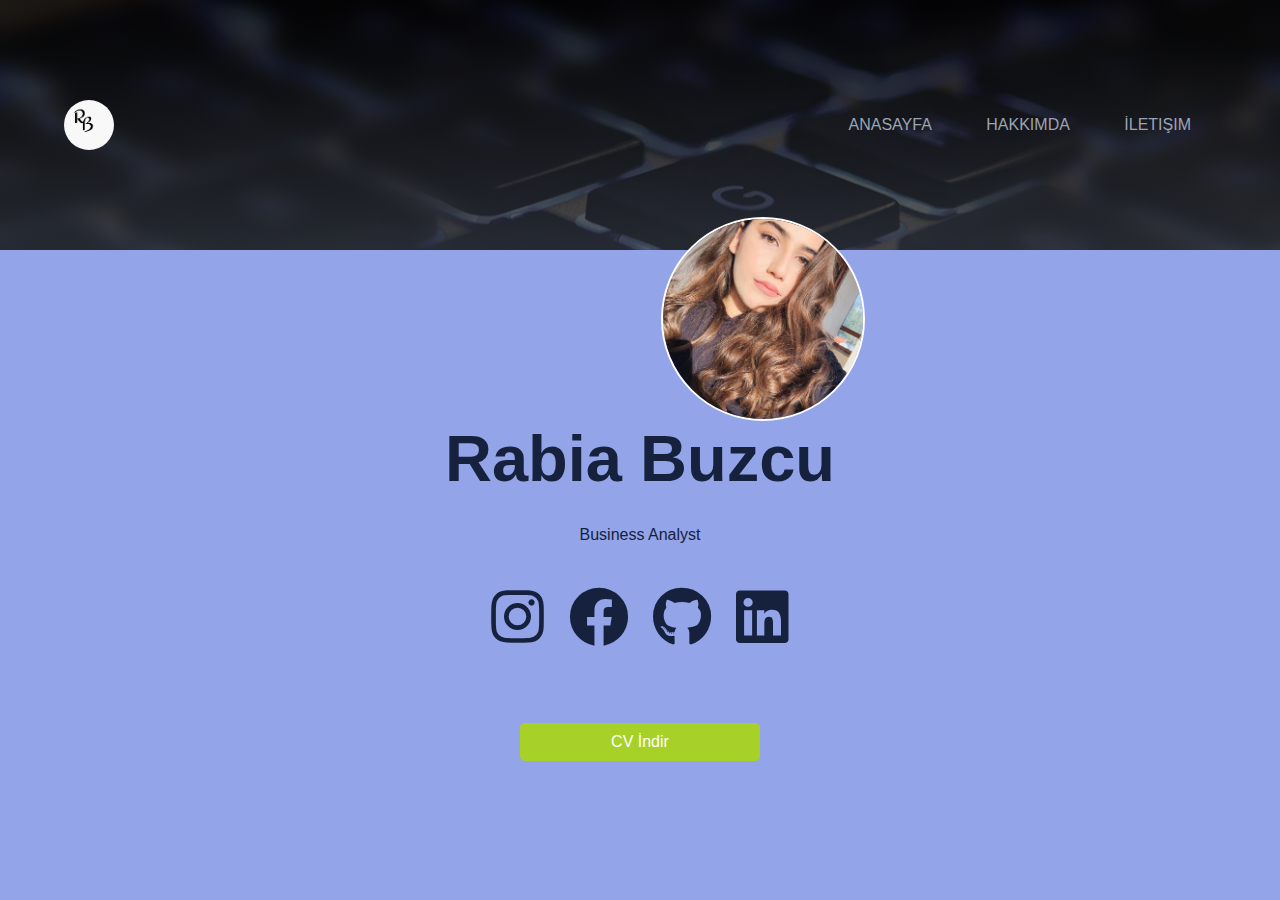
<file: index.html>
<!DOCTYPE html>
<html lang="en">
  <head>
    <meta charset="UTF-8" />
    <meta name="viewport" content="width=device-width, initial-scale=1.0" />
    <title>Rabia Buzcu</title>
    <link rel="stylesheet" href="style.css" />
    <link
      rel="stylesheet"
      href="https://cdnjs.cloudflare.com/ajax/libs/font-awesome/5.14.0/css/all.min.css"
    />
  </head>
  <body>
    <div class="banner">
      <div class="navbar">
        <img src="Logo.png" alt="" class="logo" width="50" height="50" />
        <ul>
          <li><a href="index.html">Anasayfa</a></li>
          <li><a href="hakkimda.html">Hakkımda</a></li>
          <li><a href="iletisim.html">İletişim</a></li>
        </ul>
      </div>

      <div class="content">
        <div class="image">
          <img src="Rabia_Buzcu.jpg" alt="Rabia" />
        </div>
        <h1>Rabia Buzcu</h1>
        <p>Business Analyst</p>

        <ul class="socialmedia">
          <div class="iconn">
            <li>
              <a href="https://www.instagram.com/"
                ><i class="fab fa-instagram"></i
              ></a>
            </li>
            <li>
              <a href="https://facebook.com/"
                ><i class="fab fa-facebook"></i
              ></a>
            </li>
            <li>
              <a href="https://github.com/"><i class="fab fa-github"></i></a>
            </li>
            <li>
              <a href="https://linkedin.com/"
                ><i class="fab fa-linkedin"></i
              ></a>
            </li>
          </div>
        </ul>

        <div class="cv-container">
          <a href="RABia buzcuCV.pdf" download class="download-button"
            >CV İndir</a
          >
        </div>
      </div>
    </div>
  </body>
</html>
</file>
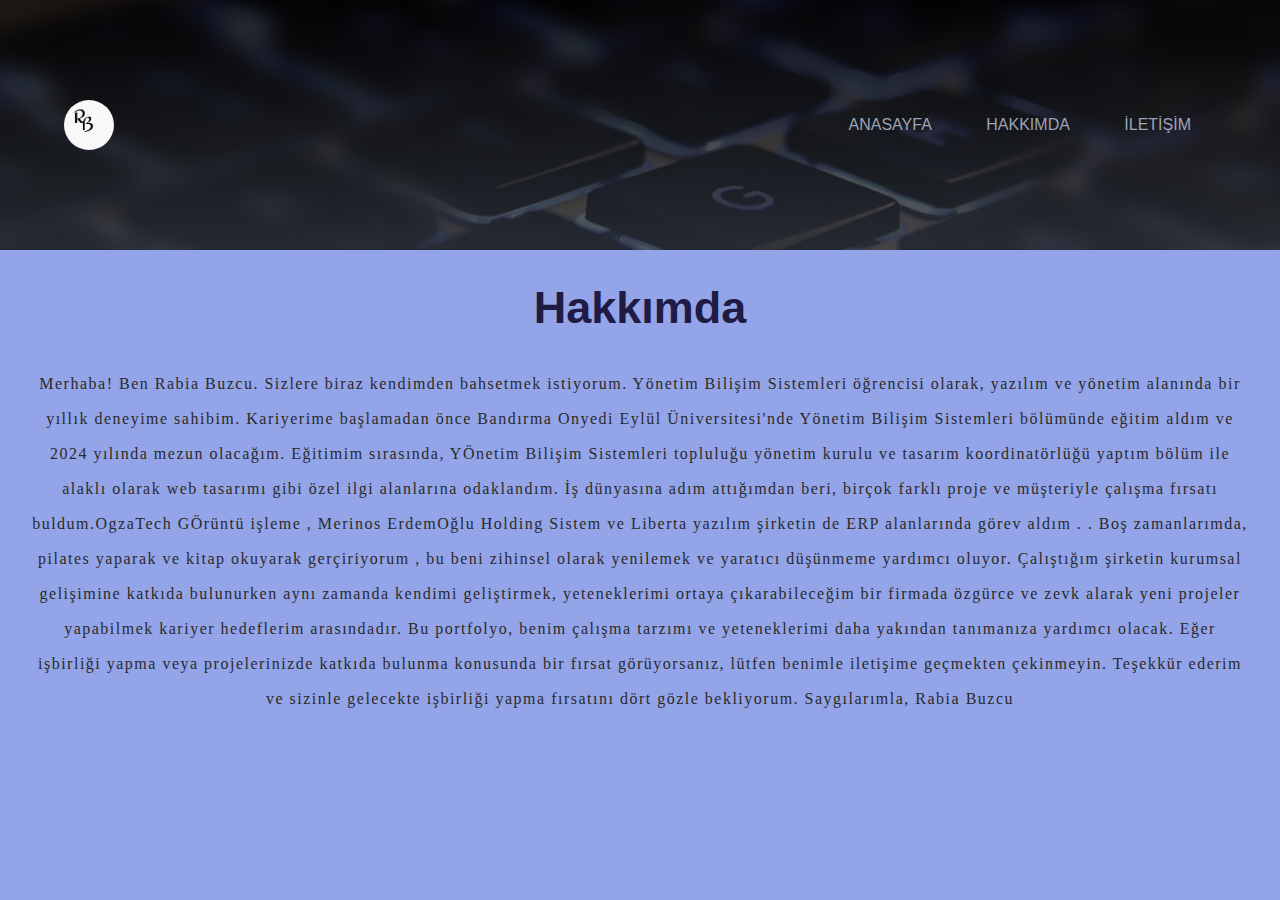
<file: hakkimda.html>
<!DOCTYPE html>
<html lang="tr">
  <head>
    <meta charset="UTF-8" />
    <meta name="viewport" content="width=device-width, initial-scale=1.0" />
    <title>Hakkında</title>
    <link rel="stylesheet" href="style.css" />
  </head>

  <body>
    <div class="banner">
      <div class="navbar">
        <img src="Logo.png" alt="" class="logo" width="50" height="50" />
        <ul>
          <li><a href="index.html">Anasayfa</a></li>
          <li><a href="hakkimda.html">Hakkımda</a></li>
          <li><a href="iletisim.html">İletişim</a></li>
        </ul>
      </div>
    </div>
    <div>
      <h1 class="pageTitle">Hakkımda</h1>
      <p class="paragraf">
        Merhaba! Ben Rabia Buzcu. Sizlere biraz kendimden bahsetmek istiyorum.
        Yönetim Bilişim Sistemleri öğrencisi olarak, yazılım ve yönetim alanında
        bir yıllık deneyime sahibim. Kariyerime başlamadan önce Bandırma Onyedi
        Eylül Üniversitesi'nde Yönetim Bilişim Sistemleri bölümünde eğitim aldım
        ve 2024 yılında mezun olacağım. Eğitimim sırasında, YÖnetim Bilişim
        Sistemleri topluluğu yönetim kurulu ve tasarım koordinatörlüğü yaptım
        bölüm ile alaklı olarak web tasarımı gibi özel ilgi alanlarına
        odaklandım. İş dünyasına adım attığımdan beri, birçok farklı proje ve
        müşteriyle çalışma fırsatı buldum.OgzaTech GÖrüntü işleme , Merinos
        ErdemOğlu Holding Sistem ve Liberta yazılım şirketin de ERP alanlarında
        görev aldım . . Boş zamanlarımda, pilates yaparak ve kitap okuyarak
        gerçiriyorum , bu beni zihinsel olarak yenilemek ve yaratıcı düşünmeme
        yardımcı oluyor. Çalıştığım şirketin kurumsal gelişimine katkıda
        bulunurken aynı zamanda kendimi geliştirmek, yeteneklerimi ortaya
        çıkarabileceğim bir firmada özgürce ve zevk alarak yeni projeler
        yapabilmek kariyer hedeflerim arasındadır. Bu portfolyo, benim çalışma
        tarzımı ve yeteneklerimi daha yakından tanımanıza yardımcı olacak. Eğer
        işbirliği yapma veya projelerinizde katkıda bulunma konusunda bir fırsat
        görüyorsanız, lütfen benimle iletişime geçmekten çekinmeyin. Teşekkür
        ederim ve sizinle gelecekte işbirliği yapma fırsatını dört gözle
        bekliyorum. Saygılarımla, Rabia Buzcu
      </p>
    </div>
  </body>
</html>
</file>
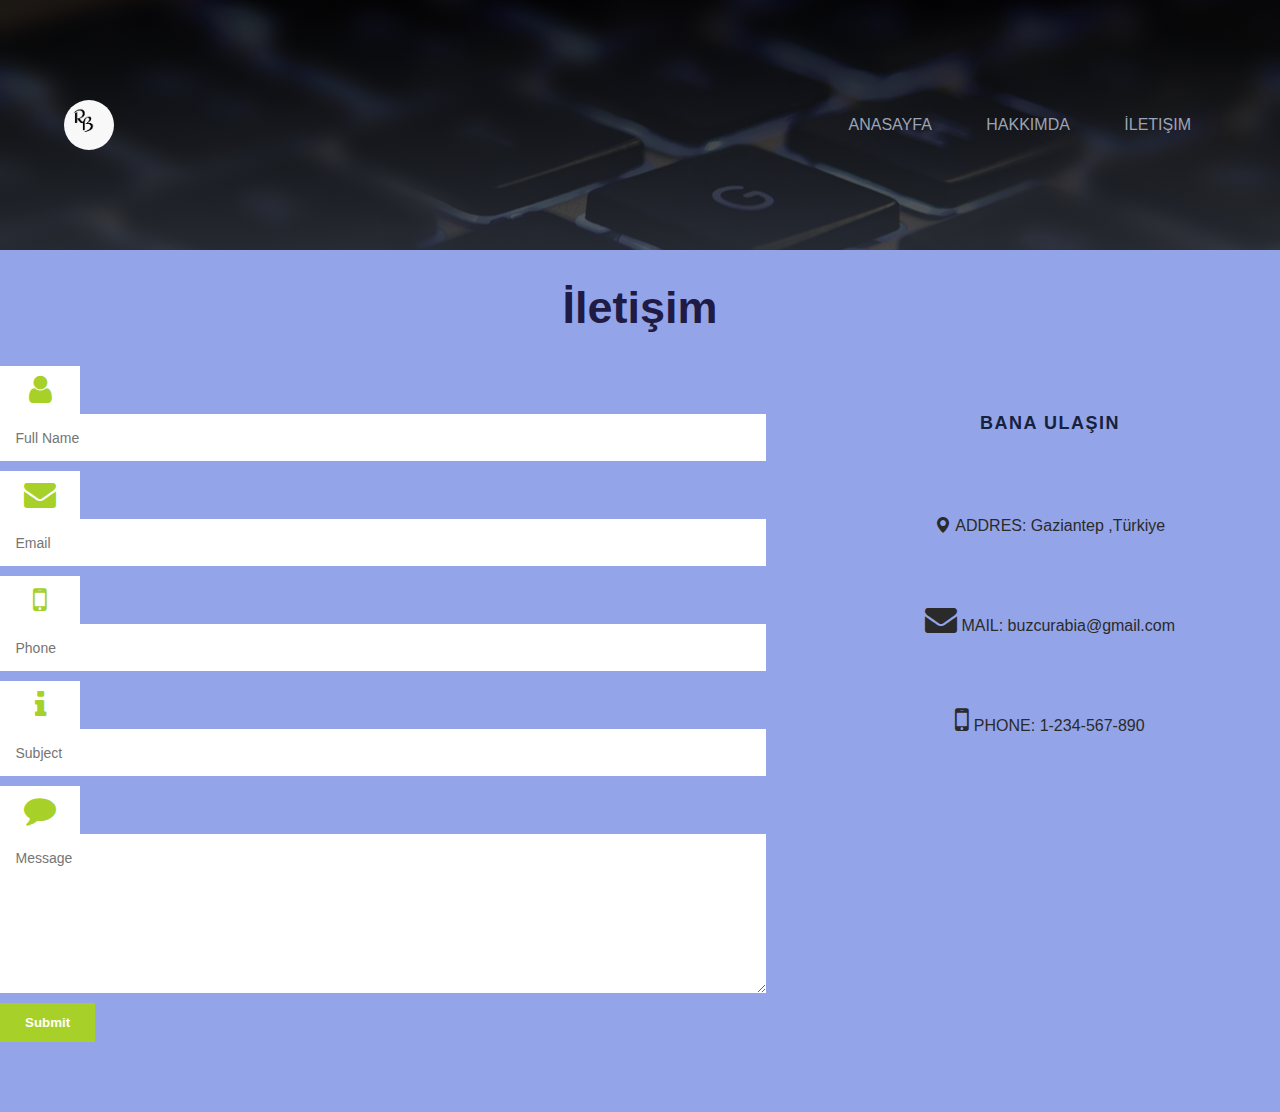
<file: iletisim.html>
<!DOCTYPE html>
<html lang="en">
  <head>
    <meta charset="UTF-8" />
    <meta name="viewport" content="width=device-width, initial-scale=1.0" />
    <title>Document</title>
    <link rel="stylesheet" href="style.css" />
    <!-- Option 1: Include in HTML -->
<link rel="stylesheet" href="https://cdn.jsdelivr.net/npm/bootstrap-icons@1.3.0/font/bootstrap-icons.css">
<link href="https://netdna.bootstrapcdn.com/font-awesome/4.0.3/css/font-awesome.css" rel="stylesheet">
  </head>
  <body>
    <div class="banner">
      <div class="navbar">
        <img src="Logo.png" alt="" class="logo" width="50" height="50" />
        <ul>
          <li><a href="index.html">Anasayfa</a></li>
          <li><a href="hakkimda.html">Hakkımda</a></li>
          <li><a href="iletisim.html">İletişim</a></li>
        </ul>
      </div>
    </div>

    <h1 class="pageTitle">İletişim</h1>

    <section class="contact-page-section">
  
      <!--Form Column-->
      <div class="form-column">
        <div class="wrapper">
          <form method="post" action="" class="ccform">
          <div class="ccfield-prepend">
              <span class="ccform-addon"><i class="fa fa-user fa-2x"></i></span>
              <input class="ccformfield" type="text" placeholder="Full Name" required>
          </div>
          <div class="ccfield-prepend">
              <span class="ccform-addon"><i class="fa fa-envelope fa-2x"></i></span>
              <input class="ccformfield" type="text" placeholder="Email" required>
          </div>
          <div class="ccfield-prepend">
              <span class="ccform-addon"><i class="fa fa-mobile-phone fa-2x"></i></span>
              <input class="ccformfield" type="text" placeholder="Phone">
          </div>
           <div class="ccfield-prepend">
              <span class="ccform-addon"><i class="fa fa-info fa-2x"></i></span>
              <input class="ccformfield" type="text" placeholder="Subject" required>
          </div>
          <div class="ccfield-prepend">
              <span class="ccform-addon"><i class="fa fa-comment fa-2x"></i></span>
              <textarea class="ccformfield" name="comments" rows="8" placeholder="Message" required></textarea>
          </div>
          <div class="ccfield-prepend">
              <input class="ccbtn" type="submit" value="Submit">
          </div>
          </form>
      </div>
      
     
      
      </div>

      <!--Info Column-->
      <div class="info-column">
       

        <div class="inner-column">
          <ul class="list-info">
            <h2 class="iletisimbaslik">BANA ULAŞIN</h2>
           
            <li><i class="bi bi-geo-alt-fill"></i></i>&nbspADDRES:&nbspGaziantep ,Türkiye</li>
            <li><i class="fa fa-envelope fa-2x"></i></i>&nbspMAIL:&nbspbuzcurabia@gmail.com</li>
            <i>
              <i class="fa fa-mobile-phone fa-2x"></i></i>&nbspPHONE:&nbsp1-234-567-890 <br/>
            
            </li>
          </ul>
        </div>
      </div>
    </section>
    
  </body>
</html>
</file>
<file: style.css>
@import url("https://cdn.jsdelivr.net/npm/bootstrap-icons@1.3.0/font/bootstrap-icons.css");
* {
  padding: 0;
  margin: 0;
  font-family: "Franklin Gothic Medium", "Arial Narrow", Arial, sans-serif;
}

.banner {
  height: 100%;
  width: 100%;
  background-image: linear-gradient(rgba(0, 0, 0, 0.8), rgba(45, 50, 59, 0.8)),
    url(technology-785742_1280.jpg);
  background-position: center;
  background-size: cover;
}
.navbar {
  display: flex;
  width: 90%;
  margin: auto;
  padding: 100px 0;
  align-items: center;
  justify-content: space-between;
}
.logo {
  cursor: pointer;
  border-radius: 50%;
}
.navbar ul li {
  list-style-type: none;
  display: inline-block;
  margin: 0 25px;
  position: relative;
}
.navbar ul li a {
  text-decoration: none;
  color: #9ba4b5;
  text-transform: uppercase;
}
.navbar ul li::after {
  content: "";
  position: initial;
  width: 0%;
  height: 1px;
  display: block;
  transition: all 0.3s ease;
  bottom: 25%;
}
.navbar ul li:hover::after {
  width: 100%;
  height: 3px;
  background-color: #a7d129;
}

.content {
  width: 100%;
  position: absolute;
  top: 40%;
  color: #16213e;
  text-align: center;
}
.content h1 {
  font-size: 65px;
}
.content p {
  margin: 30px auto;
}
.socialmedia {
  list-style-type: none;
  display: inline-block;
  margin: 0 25px;
  text-align: center;
}
.socialmedia li a {
  color: #16213e;
  font-size: 60px;
  display: inline-block;
  padding: 10px;
}
.socialmedia li a:hover {
  color: #1a1a2e;
  display: inline-block;
}

.iconn li {
  display: inline-block;
  text-align: center;
}

.cv-container {
  background-color: #93a5e8;
  max-width: 600px;
  margin: 20px auto;
  padding: 20px;
  border-radius: 5px;
}
.download-button {
  display: block;
  width: 200px;
  margin: 20px auto;
  padding: 10px 20px;
  background-color: #a7d129;
  color: #fff;
  text-align: center;
  text-decoration: none;
  border-radius: 5px;
  transition: background-color 0.3s;
}

.download-button:hover {
  background-color: #596b27;
}
.image {
  display: flex;
  align-items: center;
  justify-content: center;
  width: 200px;
  height: 200px;
  overflow: hidden;
  border-style: solid;
  border-width: 2px;
  border-color: rgb(255, 252, 252);
  margin-left: 661px;
  margin-top: -143px;
  border-radius: 50%;
}
.image img {
  width: 100%;
  height: auto;
  display: block;
  margin: 0;
  box-shadow: 0 0 5px rgba(0, 0, 0, 0.2);
  border: 4px solid white;
  box-shadow: -2px 7px 58px 18px rgba(0, 0, 0, 0.5);

  border: 5%;
  border-color: white;
}

.pageTitle {
  margin: 2rem auto;
  width: 50%;
  top: 45%;
  color: #201b44;
  text-align: center;
  font-size: 45px;
  font-family: "Lucida Sans", "Lucida Sans Regular", "Lucida Grande",
    "Lucida Sans Unicode", Geneva, Verdana, sans-serif;
}

/* .baslik h1::after {
  content: "";
  height: 1.3px;
  width: 100%;
  background-color: #a7d129;
  position: absolute;
  left: 0;
  bottom: -15px;
  transition: 0.5s;
}
.baslik h1:hover::after {
  width: 40%;
} */

.paragraf {
  width: 95%;
  margin: 0 auto;
  text-align: center;
  font-size: medium;
  font-family: "Times New Roman", Times, serif;
  line-height: 35px;
  letter-spacing: 1.5px;
}

li,
ul {
  list-style: none;
  padding: 0;
  margin: 0;
}
/* .sec-title {
  position: static;
  padding-bottom: 40px;
}
.sec-title .title {
  position: relative;
  color: #1b2444;
  font-size: 18px;
  font-weight: 700;
  padding-right: 50px;
  margin-bottom: 15px;
  display: inline-block;
  text-transform: capitalize;
}
.sec-title .title:before {
  position: absolute;
  content: "";
  right: 0;
  bottom: 7px;
  width: 40px;
  height: 1px;
  background-color: #bbb;
}
.sec-title h2 {
  position: relative;
  color: #c70e0e;
  font-size: 36px;
  font-weight: 700;
  line-height: 1.5em;
  display: block;
}
.sec-title.light h2 {
  color: #fc6100;
} */

.contact-page-section {
  display:flex;
  flex-direction: row;
  justify-content: space-around;
  
}
/* 
.form-column {
  border: 2px solid red;
  width: 50%;
  padding: 2rem;

}

.info-column {
    border: 2px solid blue;
    width: 50%;
    padding: 2rem;
} */




@import url(https://fonts.googleapis.com/css?family=Lato:300,400,700);
body {
	background: #93a5e8;
	color: rgb(43, 42, 42);
	font-weight: 400;
	font-size: 1em;
	font-family: 'Lato', Arial, sans-serif;
	margin:0;
	padding:0;
	padding-bottom:60px;
}
.ccheader {
	margin: 0 auto;
	padding: 2em;
	text-align: center;
}

.ccheader h1 {
	margin: 0;
	font-weight: 300;
	font-size: 2.5em;
	line-height: 1.3;
}
.ccheader {
	margin: 0 auto;
	padding: 2em;
	text-align: center;
}

.ccheader h1 {
	margin: 0;
	font-weight: 300;
	font-size: 2.5em;
	line-height: 1.3;
}

/* Form CSS*/
.ccform {
   margin: 0 auto;
    width: 800px;
}
.ccfield-prepend{
	margin-bottom:10px;
	width:100%;
}

.ccform-addon{
	color:#a7d129; 
	float:left;
	padding:8px;
	width:8%;
	background:#FFFFFF;
	text-align:center;	
}

.ccformfield {
	color:#000000; 
	background:#FFFFFF;
	border:none;
	padding:15.5px;
	width:91.9%;
	display:block;
	font-family: 'Lato',Arial,sans-serif;
	font-size:14px;
}

.ccformfield {
	font-family: 'Lato',Arial,sans-serif;
}
.ccbtn{
	display:block;
	border:none;
	background:#a7d129;
	color:#FFFFFF;
	padding:12px 25px;
	cursor:pointer;
	text-decoration:none;
	font-weight:bold;
}
.ccbtn:hover{
	background:#a7d129;

}
.credit {
  color:#fff;
  width: 800px;
  clear:both;
margin:0 auto;
  line-height:25px;
 padding: 25px 50px; 
}
.credit em{
margin-right:5px;
}
.credit a {
color: #0d2ed5;
font-weight: bold;
text-decoration: none;
}
 .inner-column{
  width: 500px; /* Elementin genişliği */
  height: 300px; /* Elementin yüksekliği */
  background-color: #93a5e8; /* Arkaplan rengi */

  
  padding: 5px; /* İçeriği kenarlıktan ayır */
  box-sizing: border-box; /* Kenarlığı genişlik ve yükseklik dahil et */
  text-align: center; /* İçeriği ortala */
  line-height: 100px; /* İçeriği ortalamak için satır yüksekliği ayarla */

  box-shadow:  rgba(0, 0, 0, 0.9);

} 

.iletisimbaslik{
  color: #16213e;
  margin: 0 auto;
  text-align: center;
  font-size: large;
  font-family:Verdana, Geneva, Tahoma, sans-serif;
  line-height: 105px;
  letter-spacing: 1.5px;
}
</file>
